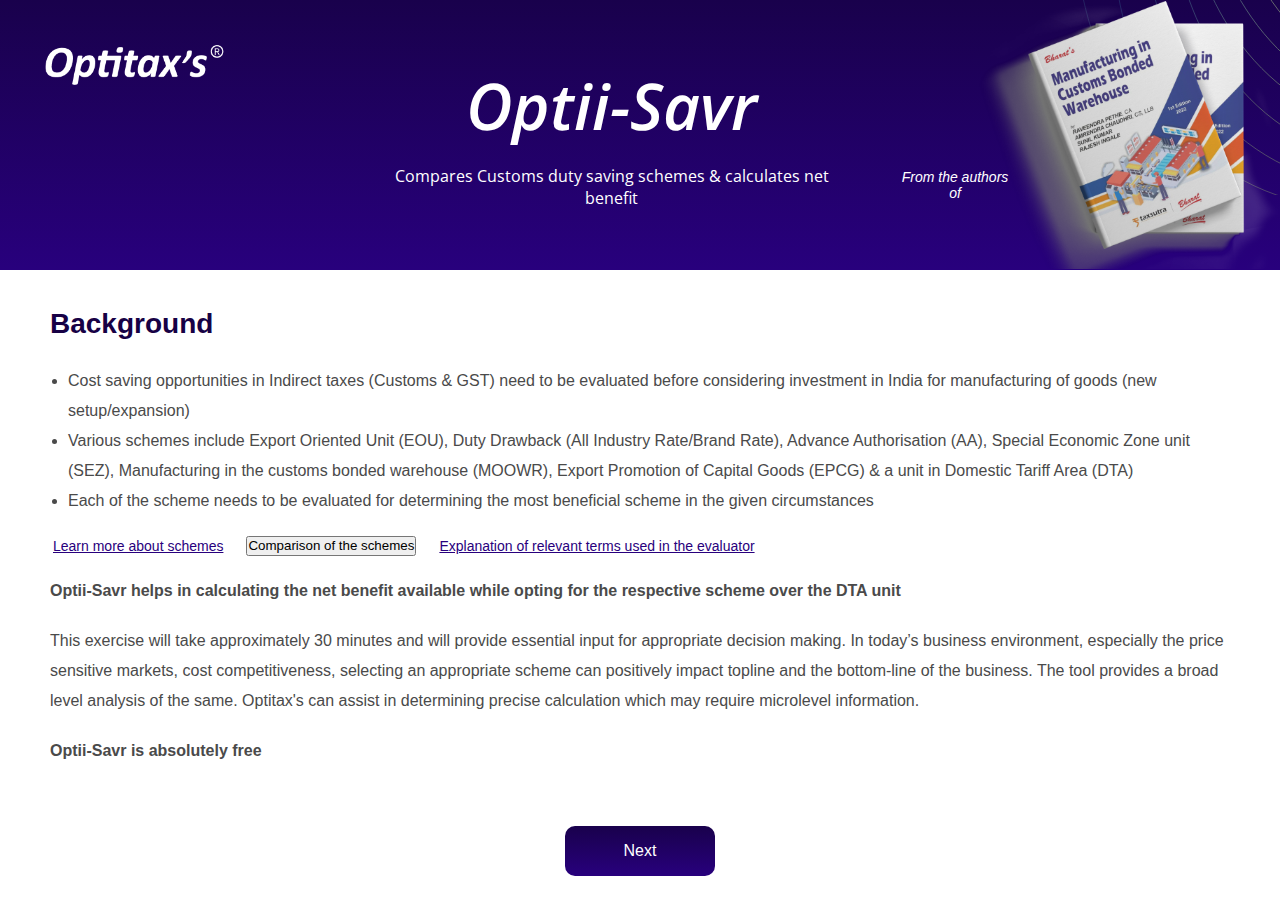
<file: index.html>
<!DOCTYPE html>
<html lang="en">
  <head>
    <meta charset="UTF-8" />
    <meta name="viewport" content="width=device-width, initial-scale=1.0" />

    <title>Optii-Savr | Indirect Tax Saving Evaluator for Manufacturers</title>
    <meta
      name="description"
      content="Explore Optii-Savr — a free tool to evaluate indirect tax-saving schemes like SEZ, MOOWR, EOU, EPCG, and AA before investing in manufacturing in India."
    />
    <meta
      name="keywords"
      content="Indirect Tax, India Manufacturing, Tax Saving Schemes, SEZ, MOOWR, EPCG, AA, EOU, GST, Customs, Optii-Savr"
    />
    <meta name="author" content="Optitax" />
    <link
      rel="shortcut icon"
      href="https://optitaxs.com/wp-content/uploads/2022/06/cropped-favicon-192x192.png"
      type="image/x-icon"
    />
    <link rel="stylesheet" href="css/home.css" />

    <!-- Open Graph -->
    <meta
      property="og:title"
      content="Optii-Savr | Evaluate Tax Saving Schemes in India"
    />
    <meta
      property="og:description"
      content="Identify cost-saving opportunities using SEZ, MOOWR, EOU, EPCG, and other schemes. Make informed decisions before investing in manufacturing in India."
    />
    <meta
      property="og:image"
      content="https://optitaxs.com/img/optii-savr-preview.png"
    />
    <meta property="og:url" content="https://optitaxs.com/services/" />
    <meta property="og:type" content="website" />

    <!-- Twitter -->
    <meta name="twitter:card" content="summary_large_image" />
    <meta
      name="twitter:title"
      content="Optii-Savr | Indirect Tax Saving Tool"
    />
    <meta
      name="twitter:description"
      content="Compare schemes like SEZ, MOOWR, EOU, EPCG, AA to determine optimal savings."
    />
    <meta
      name="twitter:image"
      content="https://optitaxs.com/services/img/optii-savr-preview.png"
    />
  </head>
  <body>
    <div id="termsModal" class="modal">
      <div class="modal-content">
        <span id="close" class="close">&times;</span>
        <div class="modal-header">Terms of use & disclaimers</div>
        <div class="modal-body">
          <p>
            By visiting this website & this application, you agree to abide by
            the terms of use and disclaimers outlined herein. If you do not
            agree, you must immediately cease using this website. Optii-Savr
            does not collect or save any data uploaded & shared back.
          </p>

          <h3>1. Proprietary Rights</h3>
          <p>
            This website & application and the services available on the website
            are the proprietary property of Optitax's Consulting LLP, a Limited
            Liability Partnership registered in India.
          </p>

          <h3>2. General Terms</h3>
          <p>
            2.1. All materials contained on this website & application are
            protected by applicable copyright and trademark laws. Unauthorized
            use of these materials is strictly prohibited and will be prosecuted
            to the fullest extent of the law.
          </p>
          <p>
            2.2. Optitax's allows the use of this website and its materials on a
            free-of-cost basis to the users
          </p>

          <h3>3. User License</h3>
          <p>
            3.1. This website provides a facility to use the product Optii-Savr
            and other products fully developed by Optitax's.
          </p>
          <p>
            3.2. Permission is granted to print the report generated by this
            evaluator is solely for the purpose of evaluating a business
            proposal. This license is granted free of charge and does not
            constitute a transfer of title. Under this license, you are
            expressly prohibited from:
          </p>
          <ul>
            <li>
              Attempting to copy, decompile, or reverse engineer any software
              contained on Optitax's website & this application;
            </li>
            <li>
              Removing any copyright or other proprietary notations from the
              Optii-Savr;
            </li>
            <li>
              Attempting to access https://optitaxs.com or the Optii-Savr by any
              means other than standard browser applications;
            </li>
            <li>
              Transferring or mirroring https://optitaxs.com or the Optii-Savr
              to another server or website.
            </li>
          </ul>

          <h3>4. Disclaimer</h3>
          <p>
            4.1. The materials, including the Optii-Savr Report on Optitax's
            website, are provided on an 'as is' basis, without any guarantees or
            warranties of any kind.
          </p>
          <p>
            4.2. Optitax's expressly disclaims all warranties, whether express
            or implied, including but not limited to implied warranties of
            merchantability, fitness for a particular purpose, and
            non-infringement of intellectual property rights or other violations
            of rights.
          </p>
          <p>
            4.3. Optitax's makes no representations or warranties regarding the
            accuracy, likely results, or reliability of the use of the materials
            on its website or on any websites linked to this site & this
            application.
          </p>
          <p>
            4.4. Optitax's does not guarantee the correctness, accuracy, or
            reliability of any data uploaded by users on its website & this
            application. Users are solely responsible for the content they
            upload.
          </p>

          <h3>5. Accuracy of materials</h3>
          <p>
            5.1. The materials appearing on https://optitaxs.com or any linked
            sites may include technical, typographical, or photographic errors.
            Optitax's does not warrant that any of the materials are accurate,
            complete, or current.
          </p>
          <p>
            5.2. Optitax's reserves the right to make changes to the materials
            contained on https://optitaxs.com at any time without notice.
            Optitax's does not commit to updating the materials.
          </p>

          <h3>6. Liability</h3>
          <p>
            6.1. Under no circumstances shall Optitax's or its suppliers be
            liable for any damages (including, but not limited to, damages for
            loss of data or profit, or due to business interruption) arising
            from the use or inability to use the materials on Optitax's website
            & this application, even if Optitax's or an authorized
            representative has been notified orally or in writing of the
            possibility of such damages.
          </p>
          <p>
            6.2. Some jurisdictions do not allow limitations on implied
            warranties or the exclusion or limitation of liability for
            consequential or incidental damages; these limitations may not apply
            to you. In such jurisdictions, Optitax's liability is limited to the
            greatest extent permitted by law.
          </p>

          <h3>7. Privacy</h3>
          <p>
            7.1. Optitax's is committed to protecting your privacy. All personal
            information collected through this website & this application will
            be handled in accordance with our Privacy Policy, which complies
            with relevant data protection and privacy laws.
          </p>
          <p>
            7.2. By using this website & this application, you consent to the
            collection, use, and storage of your personal information as
            described in our Privacy Policy.
          </p>

          <h3>8. Governing Law</h3>
          <p>
            8.1. These terms and conditions are governed by and construed in
            accordance with the laws of the State of Maharashtra, India.
          </p>
          <p>
            8.2. Any disputes arising out of or relating to these terms and
            conditions, the use of Optitax's website & this application, or the
            products or services provided shall be resolved exclusively in the
            courts located in Pune, Maharashtra, India. By using this website &
            this application, you agree to submit to the jurisdiction of these
            courts for such purposes.
          </p>

          <h3>9. Severability</h3>
          <p>
            If any provision of these terms is found to be unenforceable or
            invalid, the remaining provisions will continue to be in full force
            and effect.
          </p>

          <h3>10. Entire Agreement</h3>
          <p>
            10.1. These terms constitute the entire agreement between you and
            Optitax's regarding the use of the website, this application and
            supersede all prior agreements and understandings, whether written
            or oral, regarding such use.
          </p>

          <h3>11. Changes to Terms of Use</h3>
          <p>
            Optitax's reserves the right to revise these terms of use at any
            time without notice. By using this website & this application, you
            agree to be bound by the current version of these terms of use.
          </p>

          <p>
            By accessing or using Optitax's website & this application, you
            acknowledge that you have read, understood, and agree to be bound by
            these terms and conditions.
          </p>
          <p class="accept-checkbox">
            <input type="checkbox" id="checkbox" autocomplete="off" />
            <strong style="font-size: 16px">I agree to these terms</strong>
          </p>
        </div>
        <div class="modal-footer">
          <button id="acceptBtn">OK</button>
        </div>
      </div>
    </div>
    <!-- header  -->
    <header>
      <div class="logo-div">
        <img id="logo" src="img/logo.png" alt="logo" />
      </div>
      <div class="title-box">
        <h1 id="title"><em>Optii-Savr</em></h1>
        <p>Compares Customs duty saving schemes & calculates net benefit</p>
      </div>
      <div class="book-div">
        <p id="book-title"><em>From the authors of</em></p>
        <img id="book" src="img/books.png" alt="books" />
      </div>
      <svg
        id="round-svg"
        width="242"
        height="195"
        viewBox="0 0 242 195"
        fill="none"
        xmlns="http://www.w3.org/2000/svg"
      >
        <g clip-path="url(#clip0_2308_1199)">
          <path
            d="M164.13 -113.613C169.519 -52.4275 213.903 77.7743 348.322 109.098"
            stroke="url(#paint0_linear_2308_1199)"
          />
          <path
            d="M184.983 -129C190.373 -67.8145 234.757 62.3873 369.175 93.7107"
            stroke="url(#paint1_linear_2308_1199)"
          />
          <path
            d="M148.176 -93.9114C153.565 -32.7259 197.949 97.4759 332.368 128.799"
            stroke="url(#paint2_linear_2308_1199)"
            stroke-opacity="0.9"
          />
          <path
            d="M136.609 -63.3884C141.999 -2.20293 186.383 127.999 320.801 159.322"
            stroke="url(#paint3_linear_2308_1199)"
            stroke-opacity="0.8"
          />
          <path
            d="M109.936 -40.5999C115.326 20.5856 159.709 150.787 294.128 182.111"
            stroke="url(#paint4_linear_2308_1199)"
            stroke-opacity="0.7"
          />
          <path
            d="M78.2593 -20.8242C83.6488 40.3613 128.033 170.563 262.451 201.886"
            stroke="url(#paint5_linear_2308_1199)"
            stroke-opacity="0.6"
          />
          <path
            d="M36.7837 -57C42.1412 24.8191 91.6234 198.457 246.693 238.454"
            stroke="url(#paint6_linear_2308_1199)"
            stroke-opacity="0.5"
          />
        </g>
        <defs>
          <linearGradient
            id="paint0_linear_2308_1199"
            x1="264.356"
            y1="-105.738"
            x2="248.095"
            y2="101.223"
            gradientUnits="userSpaceOnUse"
          >
            <stop stop-color="#1F3576" />
            <stop offset="1" stop-color="#6B6B6B" />
          </linearGradient>
          <linearGradient
            id="paint1_linear_2308_1199"
            x1="285.21"
            y1="-121.125"
            x2="268.949"
            y2="85.8359"
            gradientUnits="userSpaceOnUse"
          >
            <stop stop-color="#51586F" />
            <stop offset="1" stop-color="#6B6B6B" />
          </linearGradient>
          <linearGradient
            id="paint2_linear_2308_1199"
            x1="248.402"
            y1="-86.0366"
            x2="232.141"
            y2="120.925"
            gradientUnits="userSpaceOnUse"
          >
            <stop stop-color="#1F3576" />
            <stop offset="1" stop-color="#6B6B6B" />
          </linearGradient>
          <linearGradient
            id="paint3_linear_2308_1199"
            x1="236.836"
            y1="-55.5137"
            x2="220.575"
            y2="151.447"
            gradientUnits="userSpaceOnUse"
          >
            <stop stop-color="#1F3576" />
            <stop offset="1" stop-color="#6B6B6B" />
          </linearGradient>
          <linearGradient
            id="paint4_linear_2308_1199"
            x1="210.162"
            y1="-32.7251"
            x2="193.902"
            y2="174.236"
            gradientUnits="userSpaceOnUse"
          >
            <stop stop-color="#1F3576" />
            <stop offset="1" stop-color="#6B6B6B" />
          </linearGradient>
          <linearGradient
            id="paint5_linear_2308_1199"
            x1="178.486"
            y1="-12.9494"
            x2="162.225"
            y2="194.012"
            gradientUnits="userSpaceOnUse"
          >
            <stop stop-color="#1F3576" />
            <stop offset="1" stop-color="#6B6B6B" />
          </linearGradient>
          <linearGradient
            id="paint6_linear_2308_1199"
            x1="152.63"
            y1="-47.898"
            x2="130.846"
            y2="229.352"
            gradientUnits="userSpaceOnUse"
          >
            <stop stop-color="#1F3576" />
            <stop offset="1" stop-color="#6B6B6B" />
          </linearGradient>
          <clipPath id="clip0_2308_1199">
            <rect width="242" height="195" fill="white" />
          </clipPath>
        </defs>
      </svg>
    </header>
    <!-- Main Section  -->
    <main>
      <h2 id="bg">Background</h2>
      <section>
        <ul>
          <li>
            Cost saving opportunities in Indirect taxes (Customs & GST) need to
            be evaluated before considering investment in India for
            manufacturing of goods (new setup/expansion)
          </li>
          <li>
            Various schemes include Export Oriented Unit (EOU), Duty Drawback
            (All Industry Rate/Brand Rate), Advance Authorisation (AA), Special
            Economic Zone unit (SEZ), Manufacturing in the customs bonded
            warehouse (MOOWR), Export Promotion of Capital Goods (EPCG) & a unit
            in Domestic Tariff Area (DTA)
          </li>
          <li>
            Each of the scheme needs to be evaluated for determining the most
            beneficial scheme in the given circumstances
          </li>
        </ul>
        <div id="learn-more-container">
          <button id="learn-more-btn">Learn more about schemes</button>
          <button id="comparison-of-scheme">Comparison of the schemes</button>
          <button id="learn-more-relevant">
            Explanation of relevant terms used in the evaluator
          </button>
        </div>
        <p id="strong-info">
          <strong
            >Optii-Savr helps in calculating the net benefit available while
            opting for the respective scheme over the DTA unit
          </strong>
        </p>
        <p>
          This exercise will take approximately 30 minutes and will provide
          essential input for appropriate decision making. In today’s business
          environment, especially the price sensitive markets, cost
          competitiveness, selecting an appropriate scheme can positively impact
          topline and the bottom-line of the business. The tool provides a broad
          level analysis of the same. Optitax's can assist in determining
          precise calculation which may require microlevel information.
        </p>
        <p id="free-msg">
          <strong>Optii-Savr is absolutely free</strong>
        </p>

        <!-- Pop-up Box -->
        <div id="popup-box" class="popup-box">
          <div class="popup-content">
            <span class="close-btn3">&times;</span>
            <iframe
              src="Reports/Learn more about the Export Promotion Schemes.pdf"
              width="100%"
              height="90%"
            ></iframe>
          </div>
        </div>
        <div id="popup-box2" class="popup-box">
          <div class="popup-content">
            <span class="close-btn32">&times;</span>
            <iframe
              src="Reports/Explanation of relevant terms.pdf"
              width="100%"
              height="90%"
            ></iframe>
          </div>
        </div>
        <div id="popup-box3" class="popup-box">
          <div class="popup-content">
            <span class="close-btn33">&times;</span>
            <iframe
              src="Reports/Scheme comparison.pdf"
              width="100%"
              height="90%"
            ></iframe>
          </div>
        </div>

        <button id="calculate-btn" class="calculate">Next</button>
      </section>
    </main>
    <script
      src="https://code.jquery.com/jquery-3.6.4.min.js"
      integrity="sha384-UG8ao2jwOWB7/oDdObZc6ItJmwUkR/PfMyt9Qs5AwX7PsnYn1CRKCTWyncPTWvaS"
      crossorigin="anonymous"
    ></script>
    <script>
      $("#calculate-btn").on("click", function () {
        $("#termsModal").css("display", "block");
        $(".modal-content").css("display", "block");
      });

      $("#acceptBtn").on("click", function () {
        if ($("#checkbox").is(":checked")) {
          window.location.href = "/calculator.html";
        } else {
          alert("Please accept the terms and conditions");
        }
      });

      $("#close").on("click", function () {
        $("#termsModal").css("display", "none");
        $(".modal-content").css("display", "none");
      });

      const learnMoreBtn = document.getElementById("learn-more-btn");
      const comparisonOfSchemeBtn = document.getElementById(
        "comparison-of-scheme"
      );
      const learnMoreRelevantBtn = document.getElementById(
        "learn-more-relevant"
      );
      const popupBox = document.getElementById("popup-box");
      const popupBox2 = document.getElementById("popup-box2");
      const popupBox3 = document.getElementById("popup-box3");
      const closeBtn = document.querySelector(".close-btn3");
      const closeBtn2 = document.querySelector(".close-btn32");
      const closeBtn3 = document.querySelector(".close-btn33");

      learnMoreBtn.addEventListener("click", () => {
        popupBox.style.display = "flex";
      });
      learnMoreRelevantBtn.addEventListener("click", () => {
        popupBox2.style.display = "flex";
      });
      comparisonOfSchemeBtn.addEventListener("click", () => {
        popupBox3.style.display = "flex";
      });

      closeBtn.addEventListener("click", () => {
        popupBox.style.display = "none";
      });
      closeBtn2.addEventListener("click", () => {
        popupBox2.style.display = "none";
      });
      closeBtn3.addEventListener("click", () => {
        popupBox3.style.display = "none";
      });

      window.addEventListener("click", (event) => {
        if (event.target === popupBox) {
          popupBox.style.display = "none";
        }
        if (event.target === popupBox2) {
          popupBox2.style.display = "none";
        }
      });
    </script>
  </body>
</html>
</file>
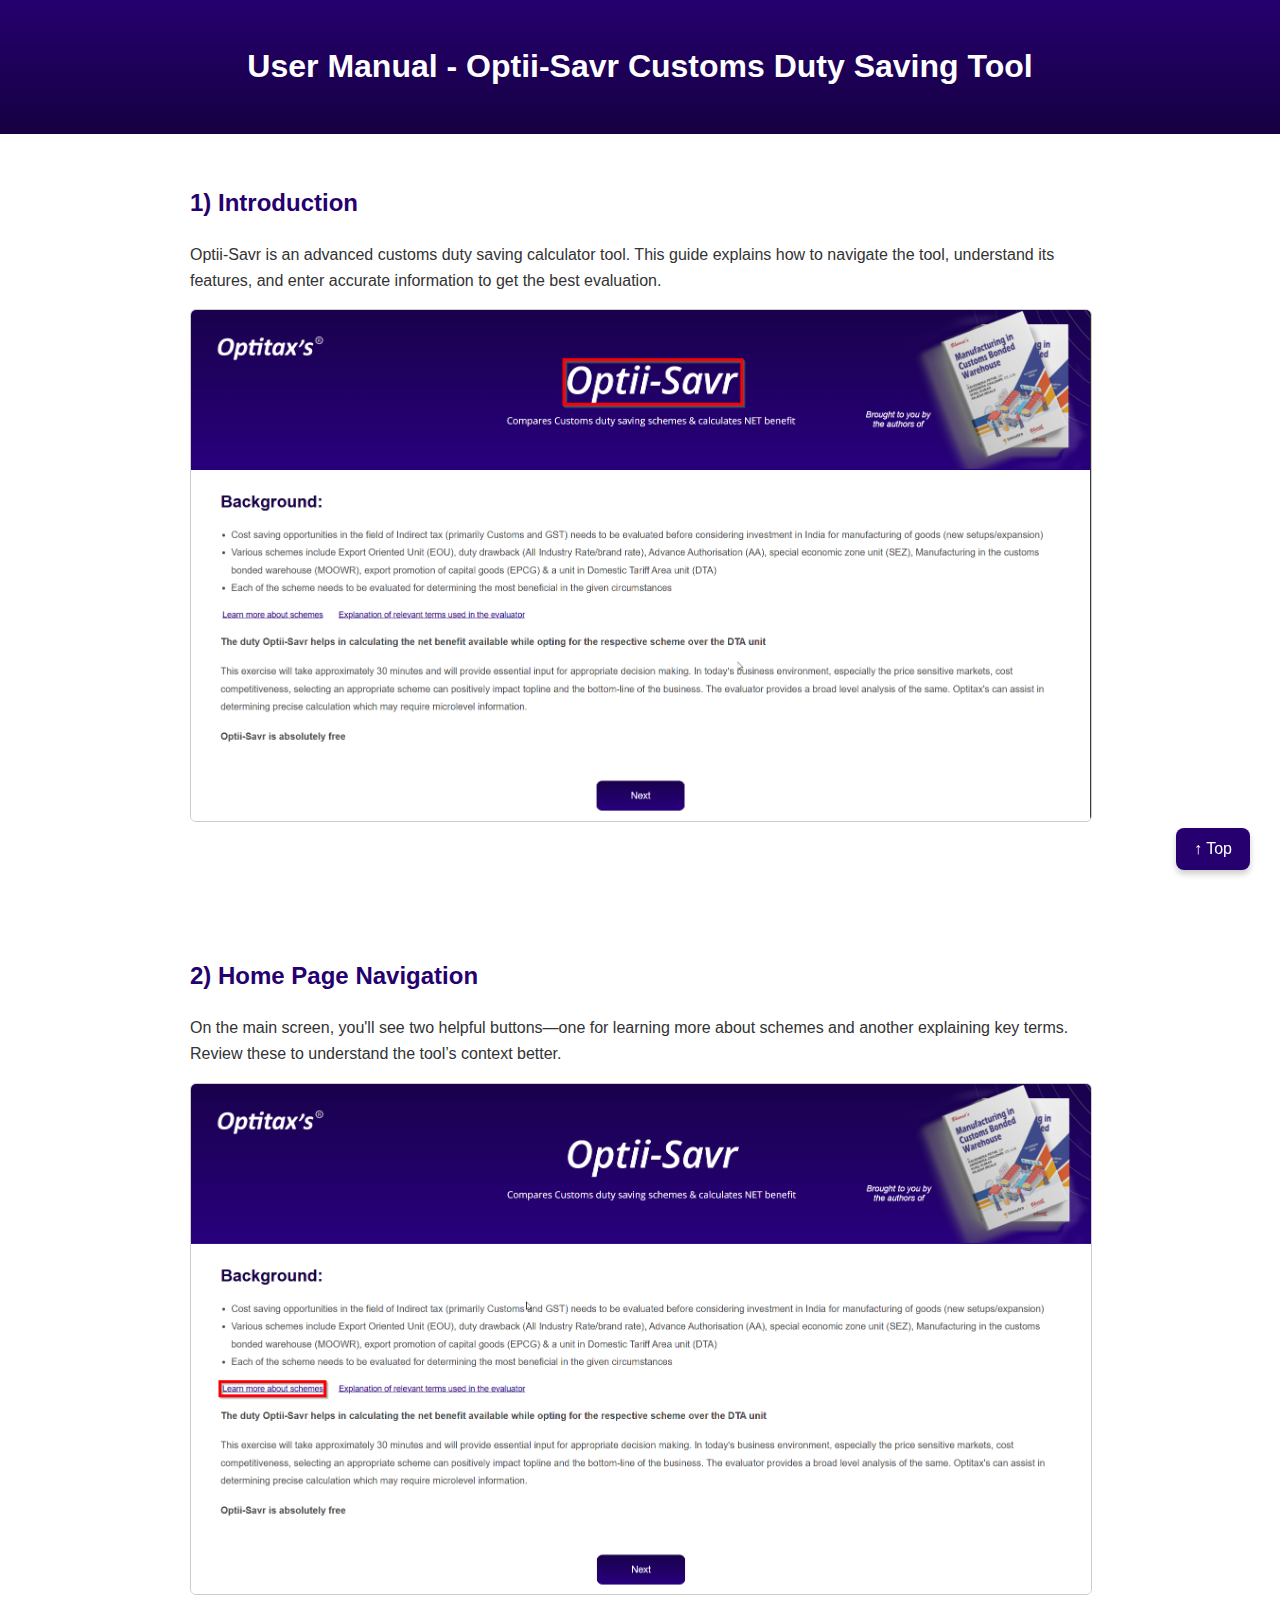
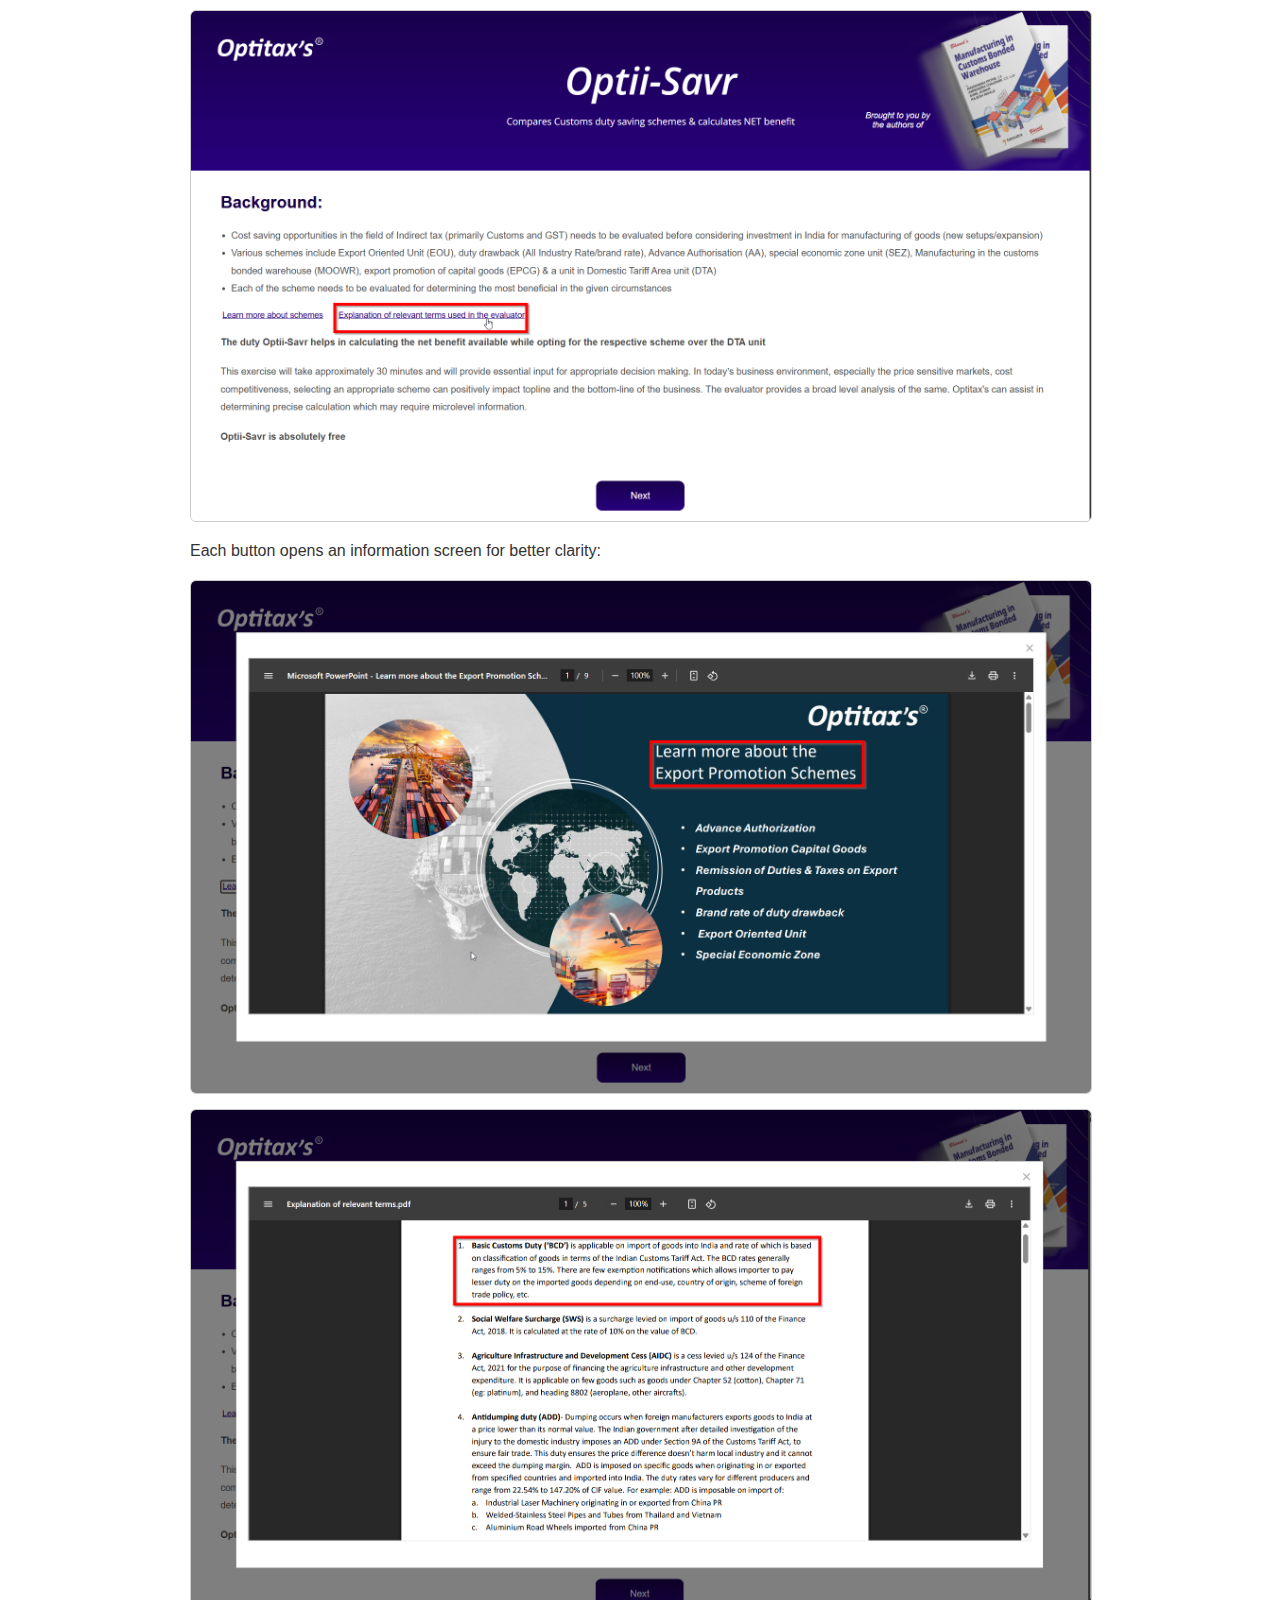
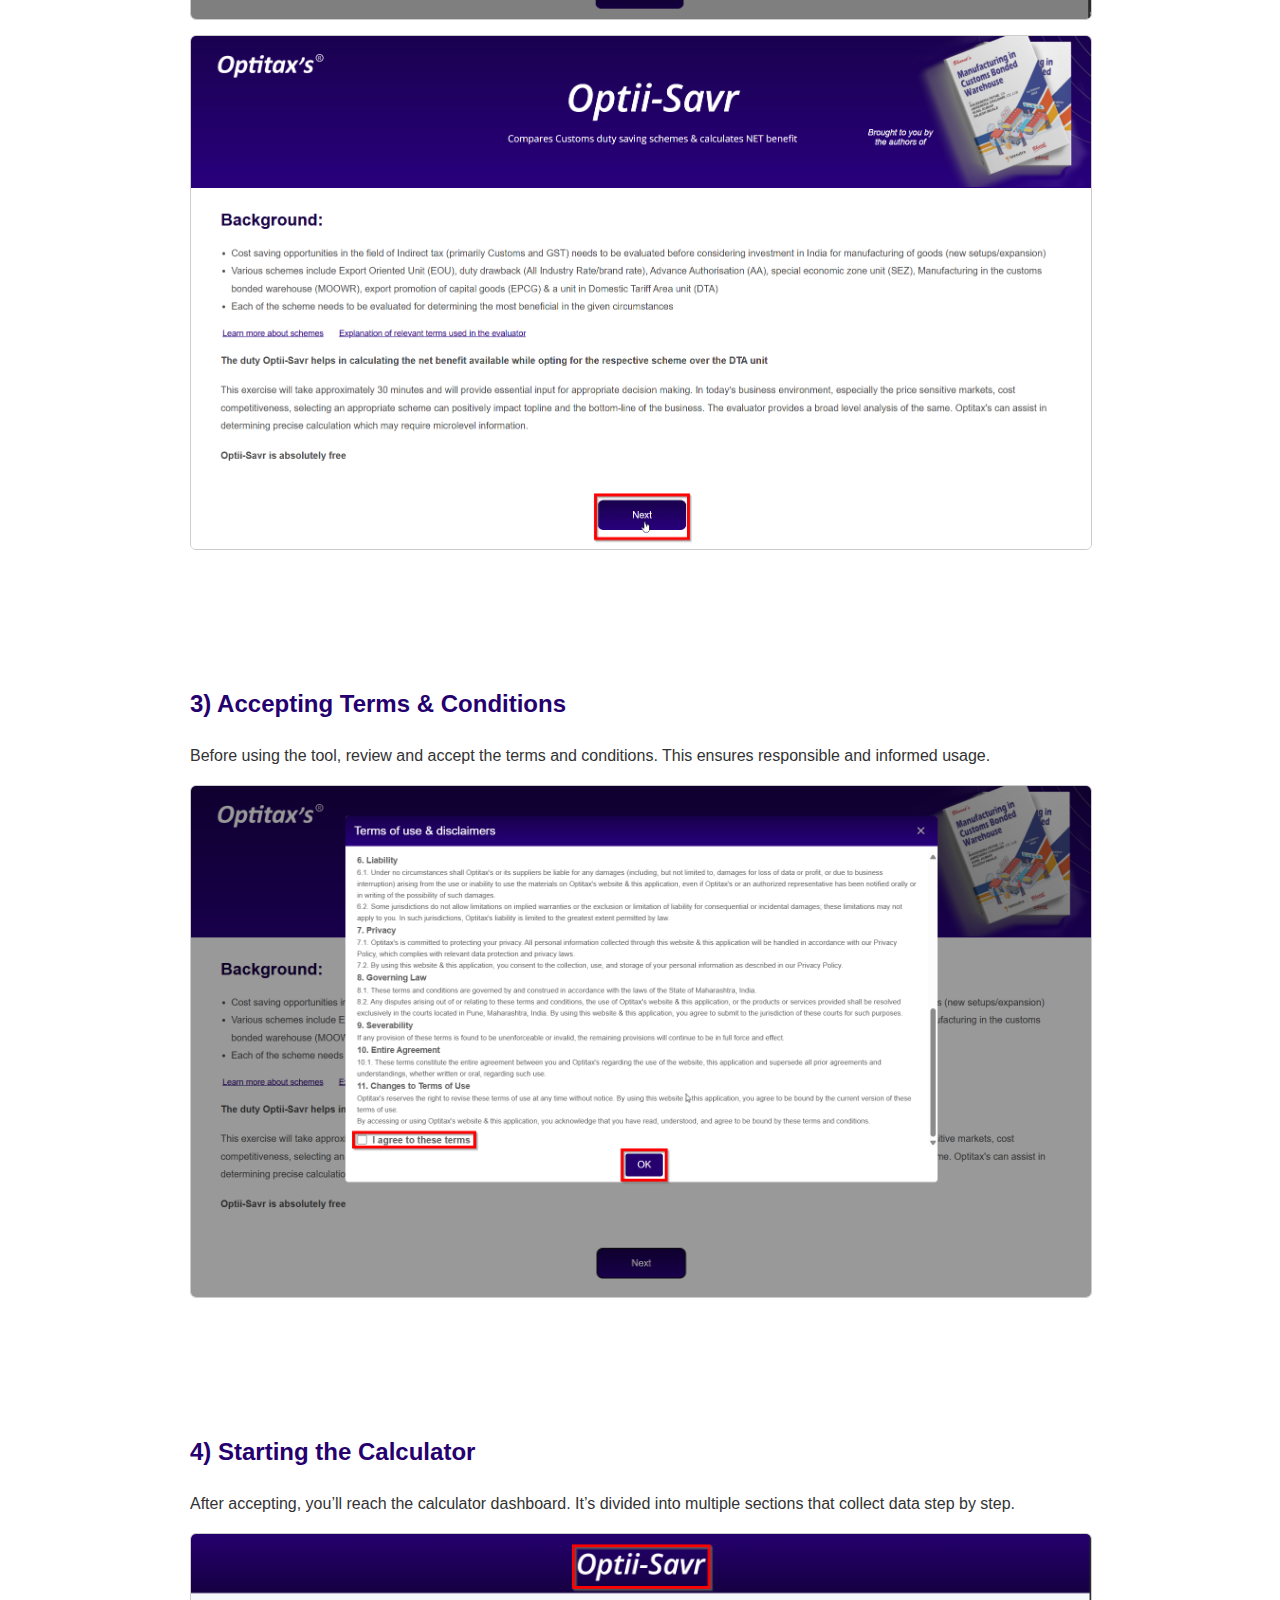
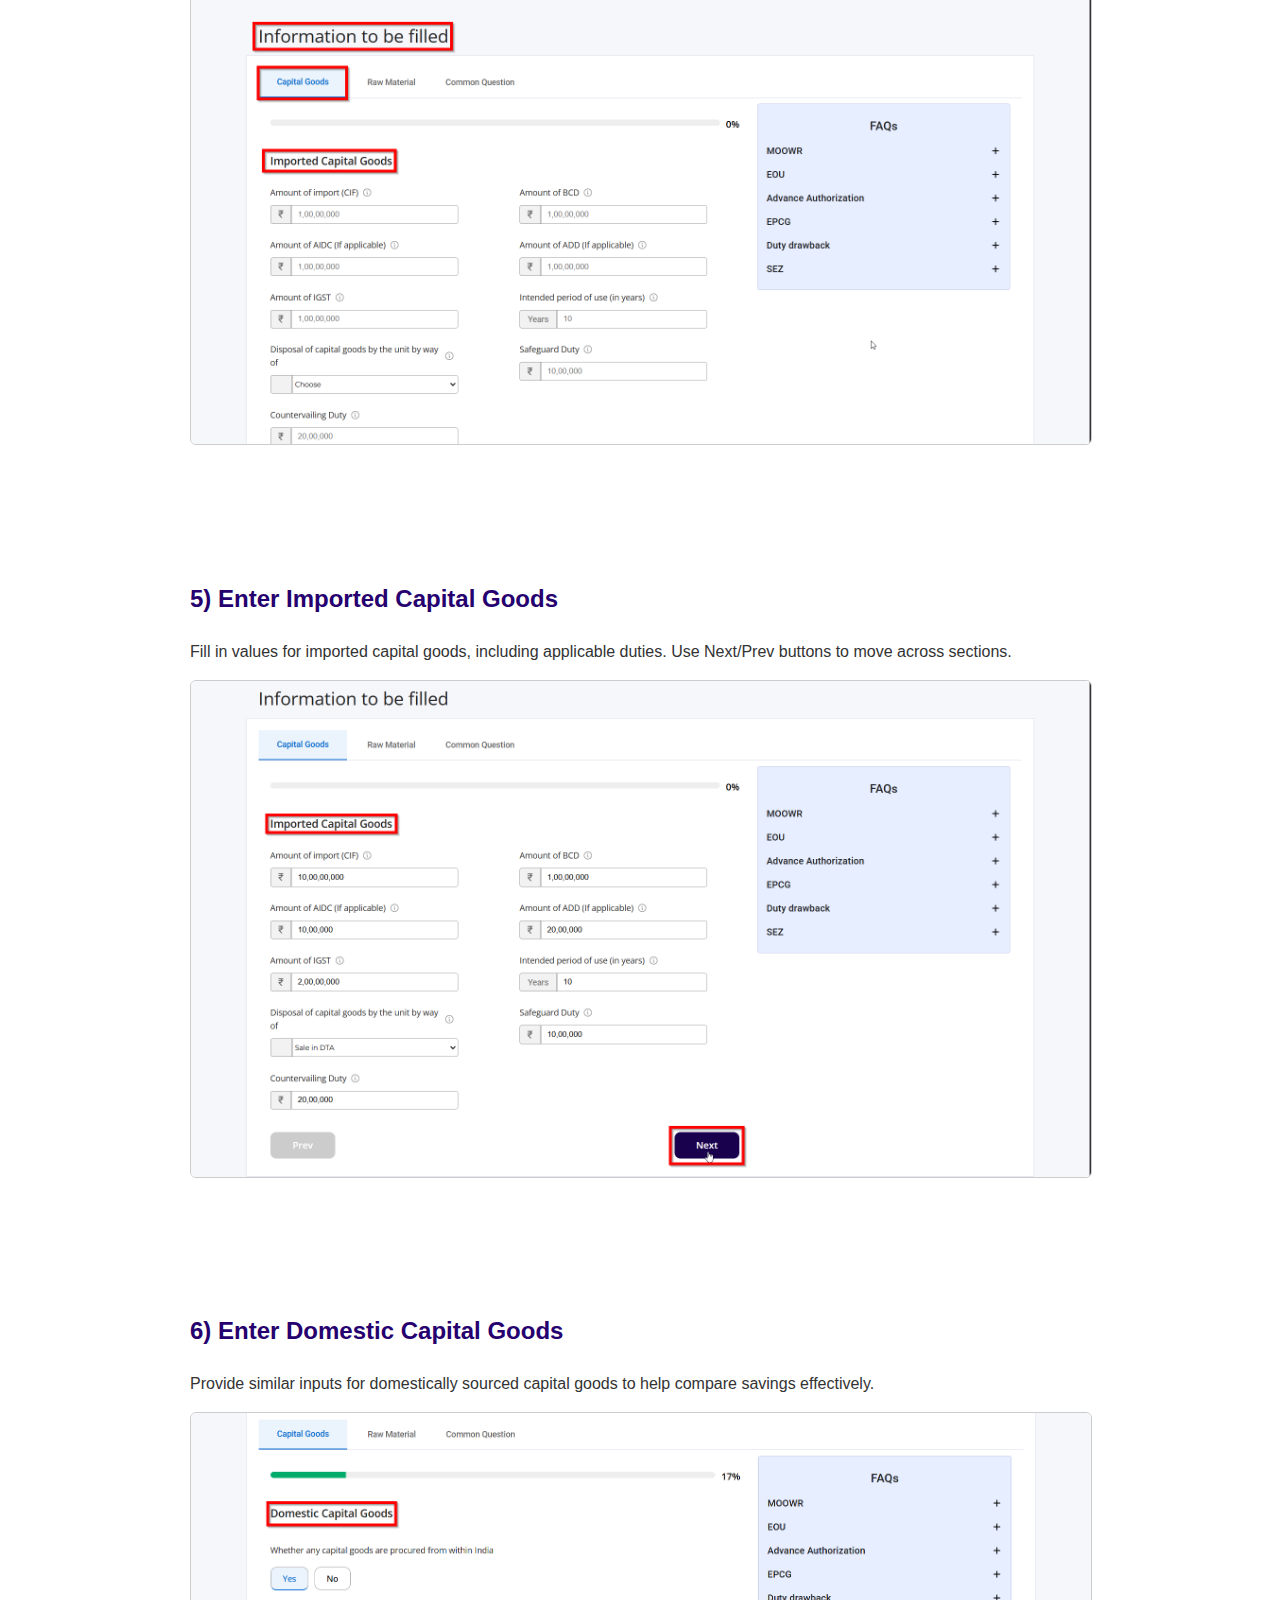
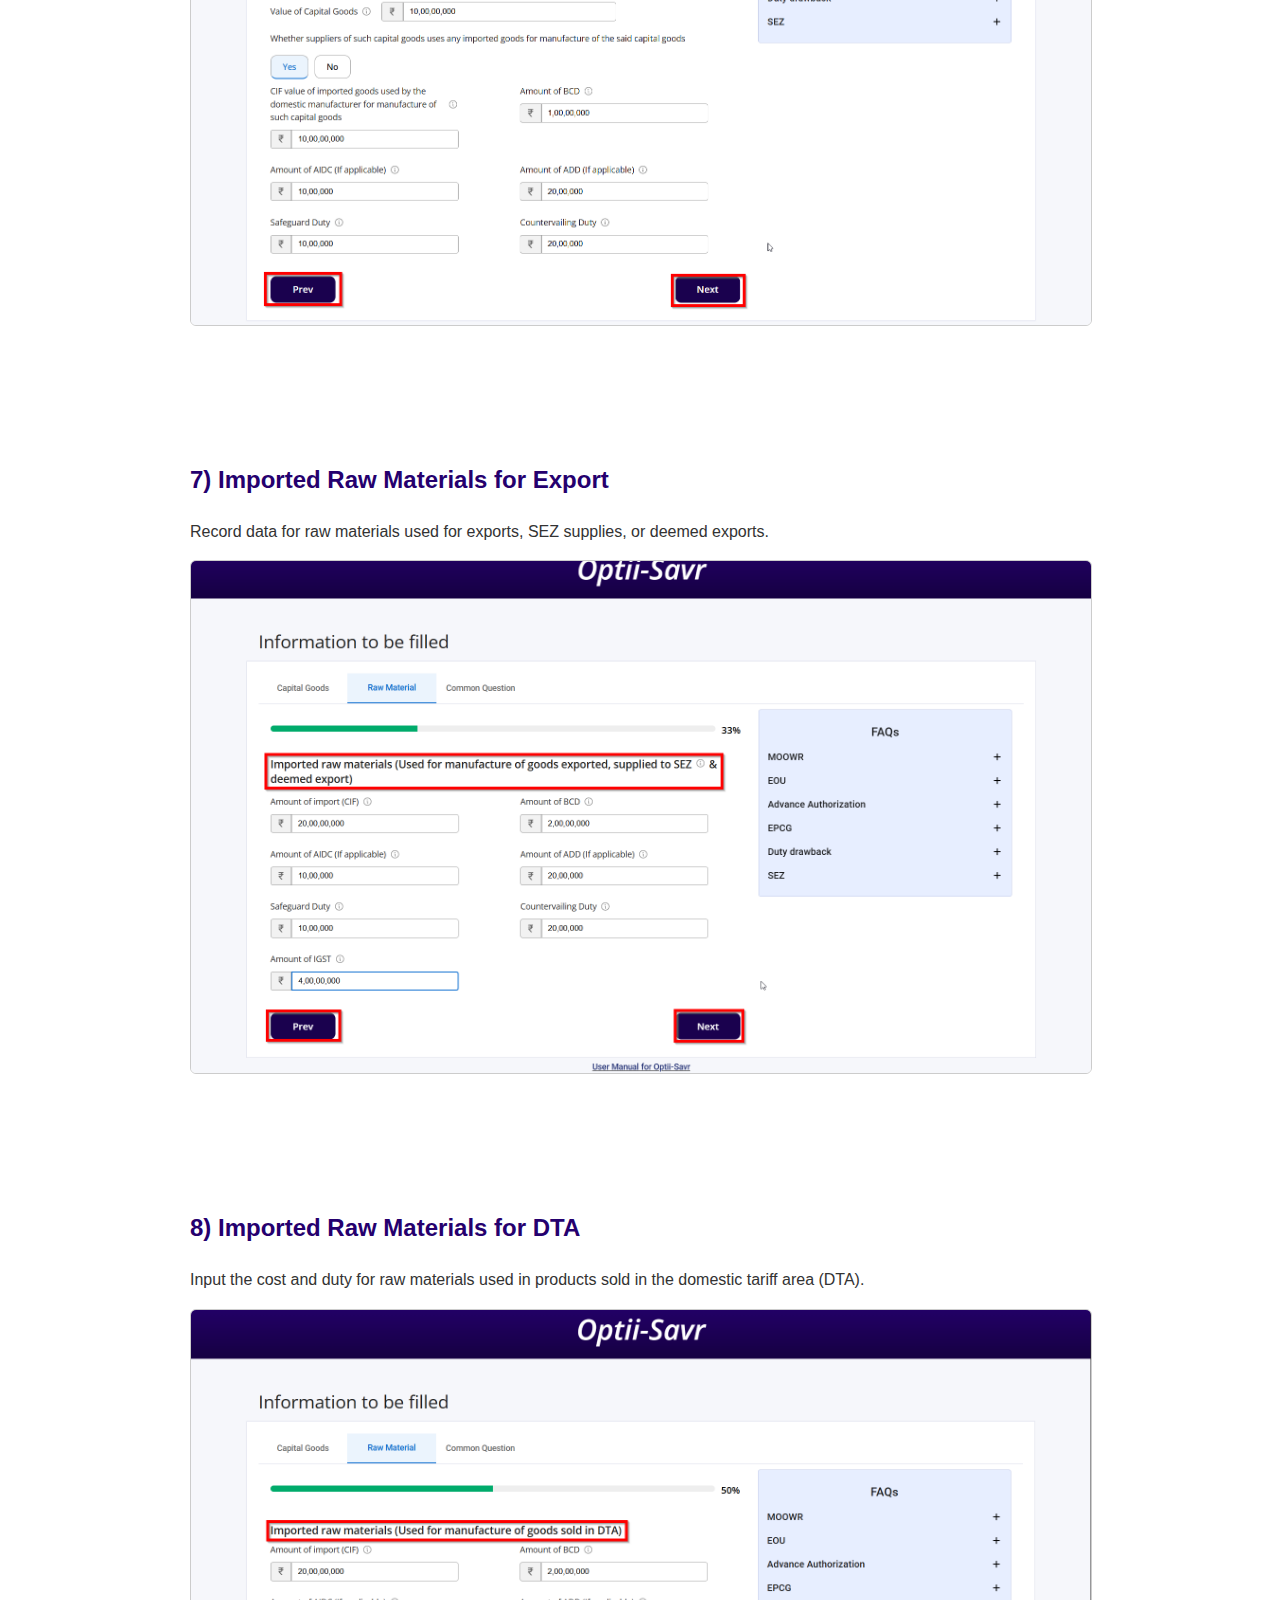
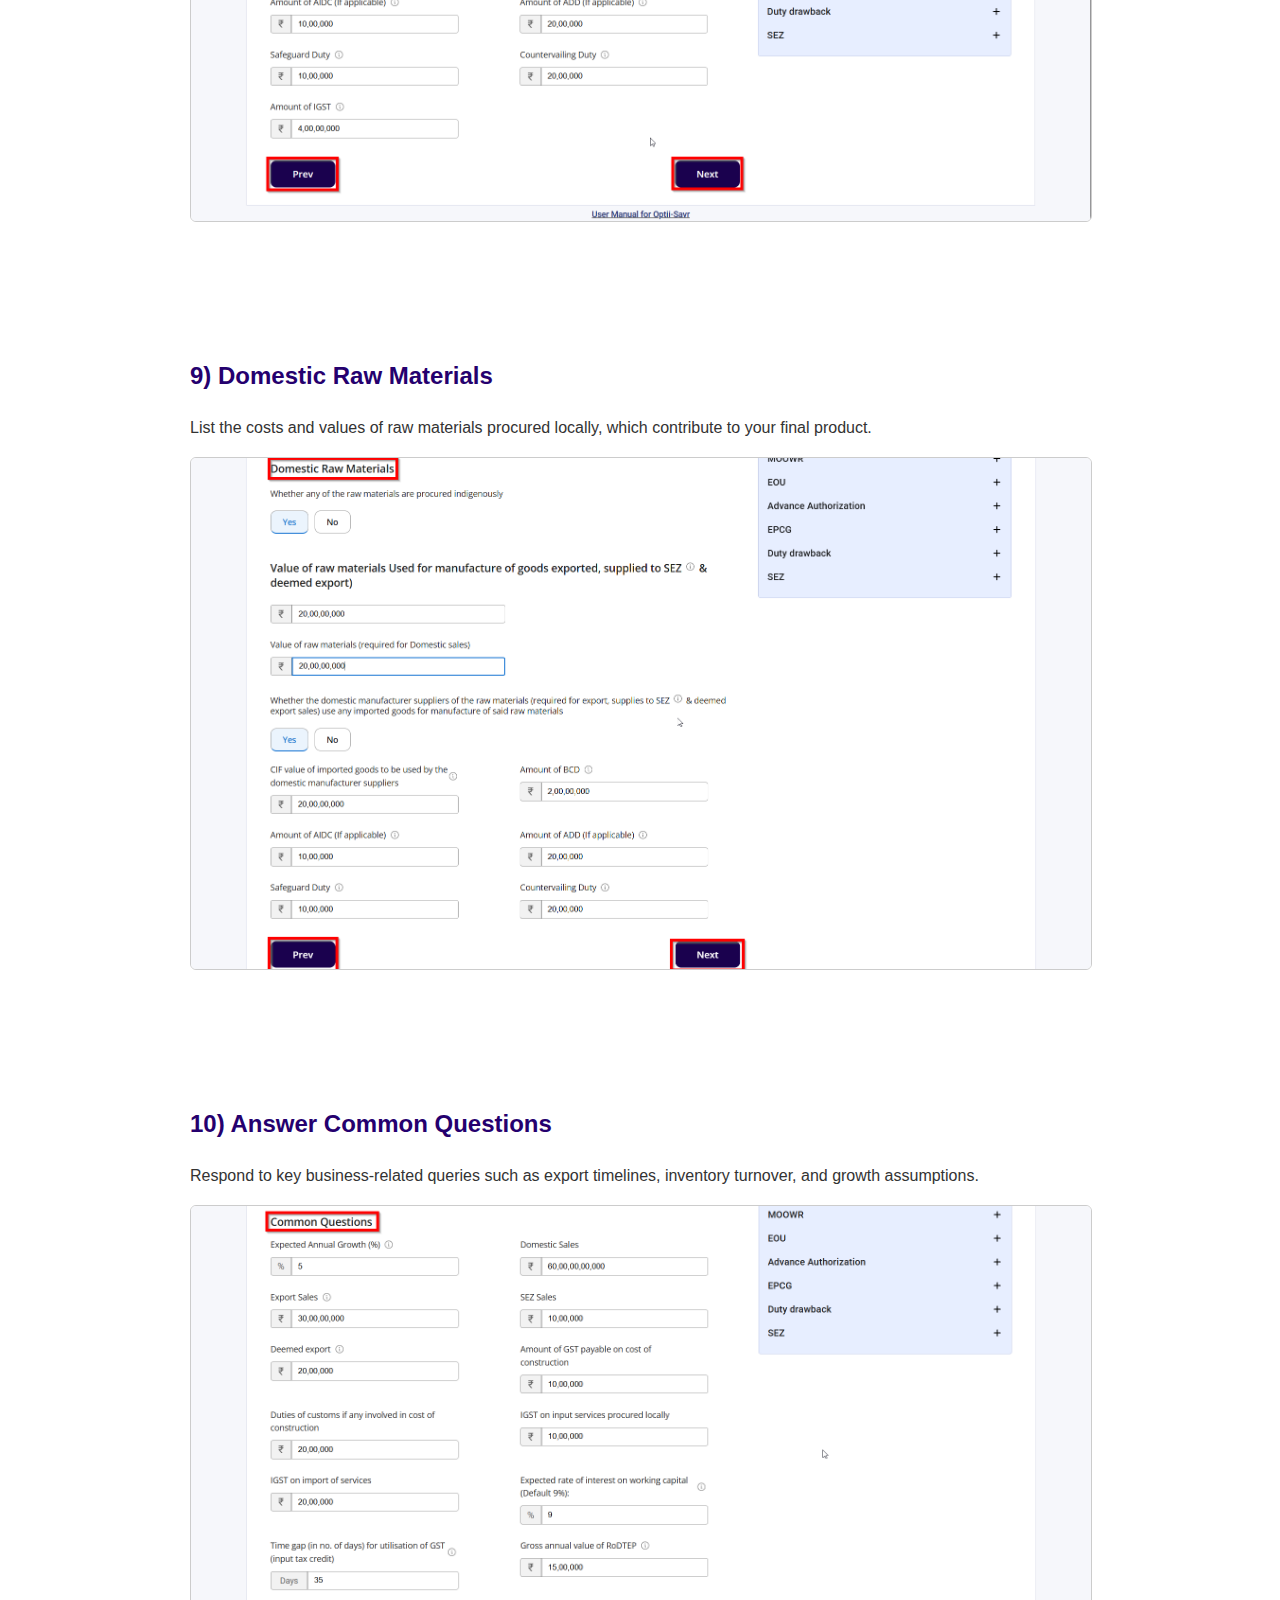
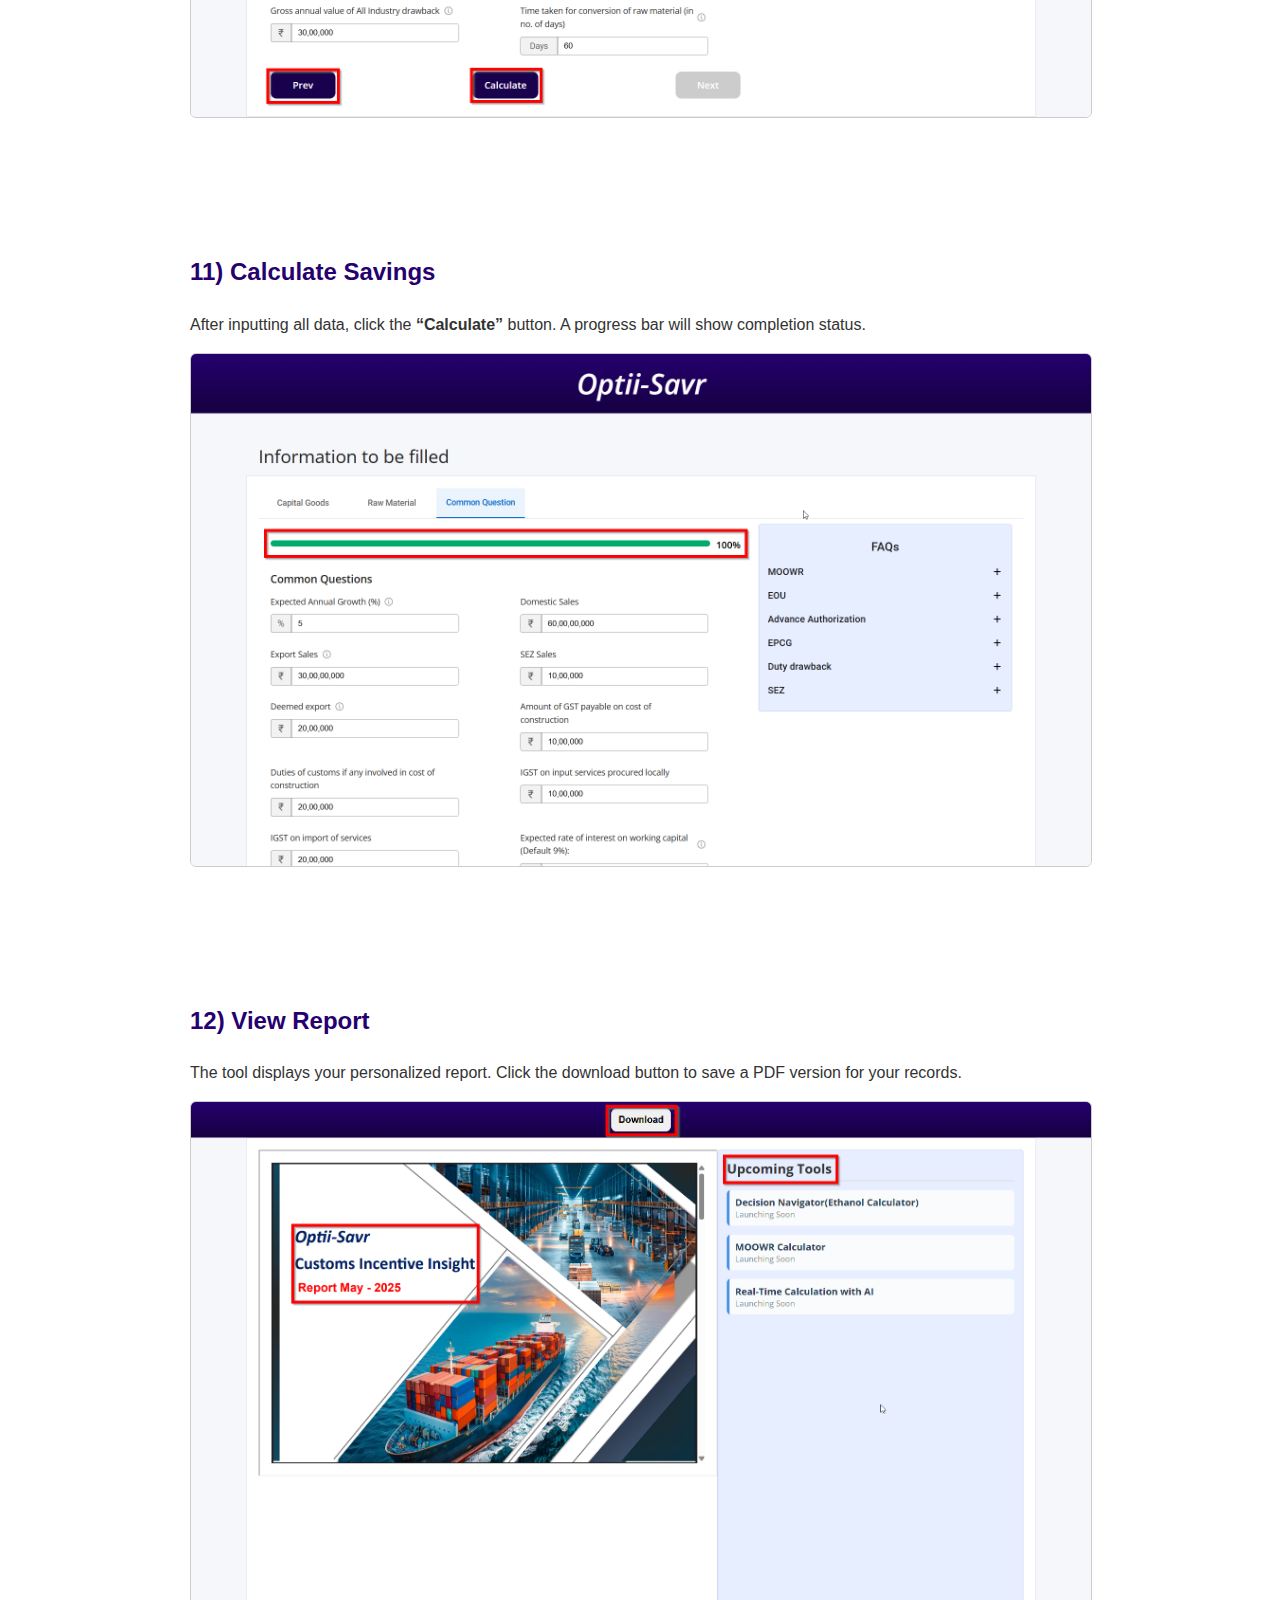
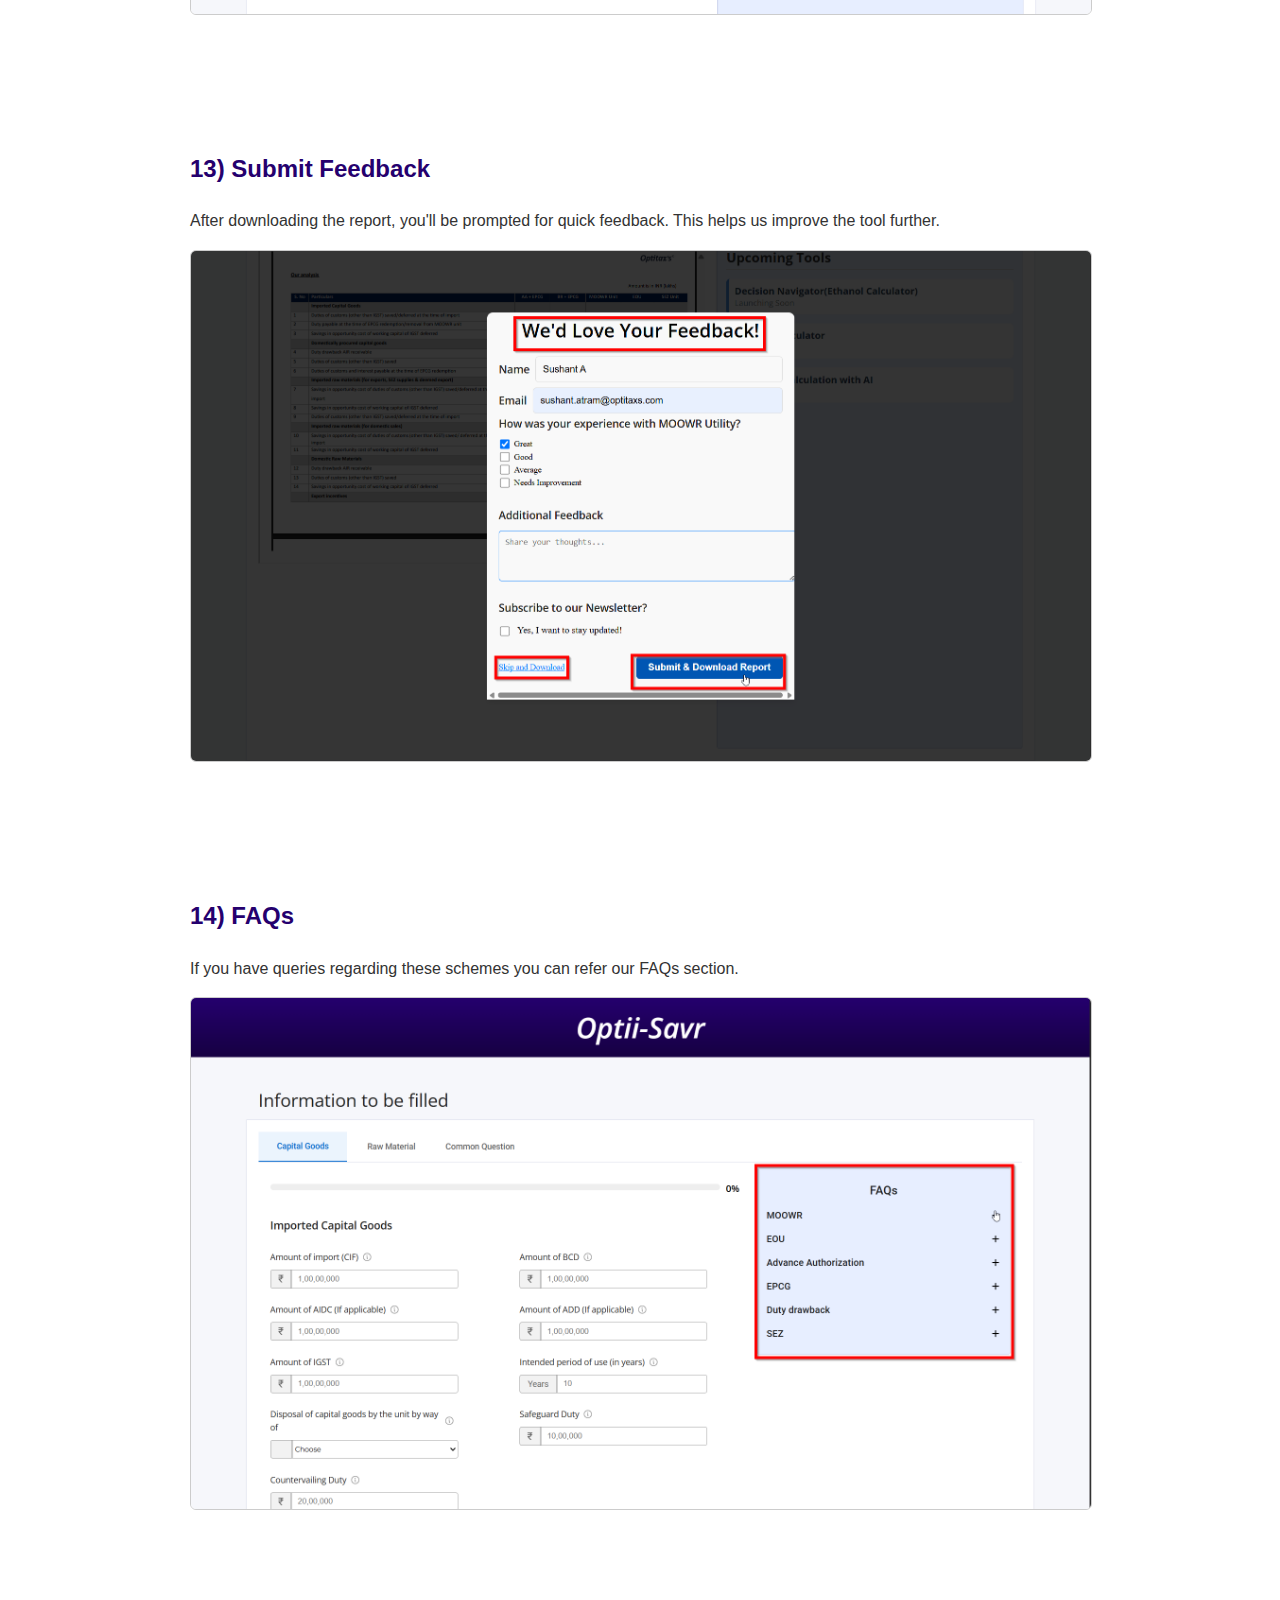
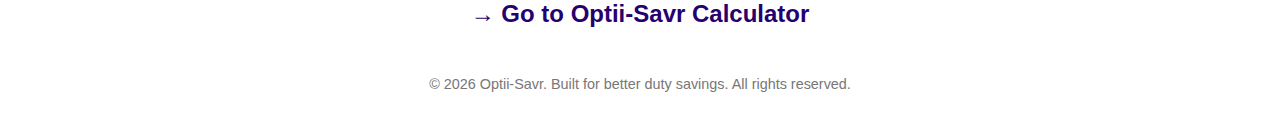
<file: usermanual.html>
<!DOCTYPE html>
<html lang="en">
  <head>
    <meta charset="UTF-8" />
    <meta name="viewport" content="width=device-width, initial-scale=1.0" />

    <title>Optii-Savr Tool - Step-by-Step User Manual & Guide</title>
    <meta
      name="description"
      content="Learn how to use the Optii-Savr Tool with our detailed user manual. Step-by-step instructions with images to help you calculate customs duty savings."
    />
    <meta
      name="keywords"
      content="Optii-Savr, customs duty calculator, user manual, guide, import-export schemes, calculate duty savings, Optii tool"
    />
    <meta name="author" content="Optii Team" />
    <meta name="robots" content="index, follow" />
    <link rel="canonical" href="https://www.optitaxs.com/user-manual" />

    <!-- Open Graph Meta Tags for Social Sharing -->
    <meta
      property="og:title"
      content="Optii-Savr Tool - Step-by-Step User Manual"
    />
    <meta
      property="og:description"
      content="Get a complete guide on how to use Optii-Savr to calculate your customs duty savings efficiently."
    />
    <meta
      property="og:image"
      content="https://www.optitaxs.com/images/optii-preview.png"
    />
    <meta property="og:url" content="https://www.optitaxs.com/user-manual" />
    <meta property="og:type" content="website" />

    <!-- Twitter Card -->
    <meta name="twitter:card" content="summary_large_image" />
    <meta
      name="twitter:title"
      content="Optii-Savr Tool - User Manual & Guide"
    />
    <meta
      name="twitter:description"
      content="A detailed step-by-step guide on how to use the Optii-Savr customs duty calculator."
    />
    <meta
      name="twitter:image"
      content="https://www.optitaxs.com/images/optii-preview.png"
    />

    <link rel="shortcut icon" href="img/icon.png" type="image/x-icon" />

    <style>
      body {
        background-color: #fff;
        font-family: Arial, sans-serif;
        color: #333;
        margin: 0;
        padding: 0;
        line-height: 1.6;
      }

      header {
        background: linear-gradient(rgba(37, 0, 110, 1), rgba(22, 0, 66, 1));
        color: white;
        padding: 20px;
        text-align: center;
      }

      h2 {
        color: #25006e;
      }
      h1 {
        color: #fff;
      }
      section {
        padding: 30px;
        max-width: 900px;
        margin: auto;
      }

      .step {
        margin-bottom: 40px;
      }

      .step img {
        display: block;
        max-width: 100%;
        border: 1px solid #ccc;
        border-radius: 6px;
        margin: 15px 0;
      }

      a {
        color: #25006e;
        text-decoration: none;
      }

      footer {
        text-align: center;
        font-size: 0.9em;
        color: #777;
        margin: 40px 0;
      }
      #backToTopBtn {
        position: fixed;
        bottom: 30px;
        right: 30px;
        z-index: 99;
        border: none;
        outline: none;
        background-color: #25006e;
        color: white;
        cursor: pointer;
        padding: 12px 18px;
        border-radius: 8px;
        font-size: 16px;
        box-shadow: 0 4px 6px rgba(0, 0, 0, 0.2);
        transition: opacity 0.3s ease;
      }

      #backToTopBtn:hover {
        background-color: #1a004d;
      }
    </style>
  </head>
  <body>
    <header>
      <h1>User Manual - Optii-Savr Customs Duty Saving Tool</h1>
    </header>

    <main>
      <section class="step">
        <h2>1) Introduction</h2>
        <p>
          Optii-Savr is an advanced customs duty saving calculator tool. This
          guide explains how to navigate the tool, understand its features, and
          enter accurate information to get the best evaluation.
        </p>
        <img
          src="img/User Manual/title.png"
          alt="Optii-Savr Tool Home Page Title Screenshot"
        />
      </section>

      <section class="step">
        <h2>2) Home Page Navigation</h2>
        <p>
          On the main screen, you'll see two helpful buttons—one for learning
          more about schemes and another explaining key terms. Review these to
          understand the tool’s context better.
        </p>
        <img
          src="img/User Manual/learn-more-about-btn.png"
          alt="Learn More About Schemes Button"
        />
        <img
          src="img/User Manual/explanation-of-relevent-terms-btn.png"
          alt="Explanation of Relevant Terms Button"
        />
        <p>Each button opens an information screen for better clarity:</p>
        <img
          src="img/User Manual/learn-more-about-screen.png"
          alt="Learn More About Schemes Info Screen"
        />
        <img
          src="img/User Manual/explanation-of-relevent-terms-screenpng.png"
          alt="Explanation of Relevant Terms Info Screen"
        />
        <img
          src="img/User Manual/home-next-btn.png"
          alt="Next Button to Proceed"
        />
      </section>

      <section class="step">
        <h2>3) Accepting Terms & Conditions</h2>
        <p>
          Before using the tool, review and accept the terms and conditions.
          This ensures responsible and informed usage.
        </p>
        <img
          src="img/User Manual/accept-temrm-and-conditions-screen.png"
          alt="Terms and Conditions Page Screenshot"
        />
      </section>

      <section class="step">
        <h2>4) Starting the Calculator</h2>
        <p>
          After accepting, you’ll reach the calculator dashboard. It’s divided
          into multiple sections that collect data step by step.
        </p>
        <img
          src="img/User Manual/calculator-home-page-and-capital-goods-input.png"
          alt="Calculator Dashboard Screenshot"
        />
      </section>

      <section class="step">
        <h2>5) Enter Imported Capital Goods</h2>
        <p>
          Fill in values for imported capital goods, including applicable
          duties. Use Next/Prev buttons to move across sections.
        </p>
        <img
          src="img/User Manual/imported-capital-goods.png"
          alt="Imported Capital Goods Input Section"
        />
      </section>

      <section class="step">
        <h2>6) Enter Domestic Capital Goods</h2>
        <p>
          Provide similar inputs for domestically sourced capital goods to help
          compare savings effectively.
        </p>
        <img
          src="img/User Manual/domestic-capital-goods.png"
          alt="Domestic Capital Goods Input Section"
        />
      </section>

      <section class="step">
        <h2>7) Imported Raw Materials for Export</h2>
        <p>
          Record data for raw materials used for exports, SEZ supplies, or
          deemed exports.
        </p>
        <img
          src="img/User Manual/imported-raw-material-for-sez.png"
          alt="Imported Raw Materials for Export Input"
        />
      </section>

      <section class="step">
        <h2>8) Imported Raw Materials for DTA</h2>
        <p>
          Input the cost and duty for raw materials used in products sold in the
          domestic tariff area (DTA).
        </p>
        <img
          src="img/User Manual/imported-raw-material-for-dta.png"
          alt="Imported Raw Materials for DTA Section"
        />
      </section>

      <section class="step">
        <h2>9) Domestic Raw Materials</h2>
        <p>
          List the costs and values of raw materials procured locally, which
          contribute to your final product.
        </p>
        <img
          src="img/User Manual/domestic-raw-materialpng.png"
          alt="Domestic Raw Materials Section"
        />
      </section>

      <section class="step">
        <h2>10) Answer Common Questions</h2>
        <p>
          Respond to key business-related queries such as export timelines,
          inventory turnover, and growth assumptions.
        </p>
        <img
          src="img/User Manual/common-questions.png"
          alt="Common Questions Form Screenshot"
        />
      </section>

      <section class="step">
        <h2>11) Calculate Savings</h2>
        <p>
          After inputting all data, click the
          <strong>“Calculate”</strong> button. A progress bar will show
          completion status.
        </p>
        <img
          src="img/User Manual/progressbar.png"
          alt="Progress Bar Indicating Calculation in Progress"
        />
      </section>

      <section class="step">
        <h2>12) View Report</h2>
        <p>
          The tool displays your personalized report. Click the download button
          to save a PDF version for your records.
        </p>
        <img
          src="img/User Manual/report-downloading-page.png"
          alt="Calculation Report Output Screenshot"
        />
      </section>

      <section class="step">
        <h2>13) Submit Feedback</h2>
        <p>
          After downloading the report, you'll be prompted for quick feedback.
          This helps us improve the tool further.
        </p>
        <img
          src="img/User Manual/feedback-form.png"
          alt="Feedback Form Screenshot"
        />
      </section>

      <section class="step">
        <h2>14) FAQs</h2>
        <p>
          If you have queries regarding these schemes you can refer our FAQs
          section.
        </p>
        <img src="img/User Manual/faq.png" alt="Feedback Form Screenshot" />
      </section>

      <h2 style="text-align: center">
        <a href="calculator.html">→ Go to Optii-Savr Calculator</a>
      </h2>
    </main>
    <button onclick="scrollToTop()" id="backToTopBtn" title="Go to top">
      ↑ Top
    </button>

    <footer>
      &copy; <span id="year"></span> Optii-Savr. Built for better duty savings.
      All rights reserved.
    </footer>

    <script>
      document.getElementById("year").textContent = new Date().getFullYear();

      const topBtn = document.getElementById("backToTopBtn");
      window.onscroll = function () {
        if (
          document.body.scrollTop > 100 ||
          document.documentElement.scrollTop > 100
        ) {
          topBtn.style.display = "block";
        } else {
          topBtn.style.display = "none";
        }
      };

      function scrollToTop() {
        window.scrollTo({ top: 0, behavior: "smooth" });
      }
    </script>
  </body>
</html>
</file>
<file: css/home.css>
@import url("https://fonts.googleapis.com/css2?family=Inria+Sans:ital,wght@0,300;0,400;0,700;1,300;1,400;1,700&family=Inria+Serif:ital,wght@0,300;0,400;0,700;1,300;1,400;1,700&family=Open+Sans:ital,wght@0,300..800;1,300..800&display=swap");

* {
  padding: 0;
  margin: 0;
  box-sizing: border-box;
}

/* Default Styles (Desktop) */
header {
  height: max-content;
  min-height: 270px;
  color: rgba(255, 255, 255, 1);
  background-image: linear-gradient(rgba(25, 1, 76, 1), rgba(40, 0, 125, 1));
  display: flex;
  justify-content: space-between;
  align-items: center;
  padding: 0 0 0 20px;
}

.book-div {
  display: flex;
  justify-content: end;
  align-items: center;
  width: max-content;
  z-index: 4;
}

#title {
  font-family: "Open Sans";
  font-weight: 600;
  width: 100%;
  text-align: center;
  line-height: normal;
  font-size: 4rem;
}

.title-box {
  display: flex;
  flex-direction: column;
  justify-content: center;
  align-items: center;
  font-family: "Open Sans";
  font-weight: 400;
  text-align: center;
  line-height: 43px;
  gap: 16px;
}
.title-box p {
  font-size: 16px;
  line-height: normal;
}
.logo-div {
  align-self: flex-start;
  margin-top: 45px;
  width: 30%;
}

#logo {
  width: 180px;
  height: max-content;
  margin-left: 25px;
}
section ul {
  list-style-position: inherit;
  padding-left: 18px;
  font-family: "Inter", sans-serif;
  font-size: 16px;
  font-weight: 450;
  line-height: 30px;
  text-align: left;
  color: rgba(74, 74, 74, 1);
  text-decoration-skip-ink: none;
  font-variation-settings: "slnt" 0;
}
#book-title {
  width: 120px;
  font-weight: 300;
  position: relative;
  right: -50px;
  top: 50px;
  font-family: "Inter", sans-serif;
  font-size: 14px;
  text-align: center;
  line-height: 16px;
  color: white;
}
#book {
  height: auto;
  width: 315px;
}
#round-svg {
  position: absolute;
  right: 0;
  top: 0;
  z-index: 2;
}

main {
  padding: 0 50px;
  display: flex;
  flex-direction: column;
  align-items: start;
  margin: 4ch 0;
  gap: 20px;
}

#bg {
  font-family: "Inter", sans-serif;
  font-size: 28px;
  font-weight: 600;
  color: rgba(23, 1, 69, 1);
  line-height: 43.57px;
}

main section p {
  font-family: "Inter", sans-serif;
  font-size: 16px;
  font-weight: 450;
  line-height: 30px;
  text-align: left;
  color: rgba(74, 74, 74, 1);
  text-decoration-skip-ink: none;
  font-variation-settings: "slnt" 0;
}

main section {
  display: flex;
  align-items: start;
  gap: 20px;
  flex-direction: column;
}

.calculate {
  width: 150px;
  height: 50px;
  cursor: pointer;
  background-image: linear-gradient(rgba(25, 1, 76, 1), rgba(40, 0, 125, 1));
  border: none;
  border-radius: 10px;
  font-size: 16px;
  font-family: "Inter", sans-serif;
  color: rgba(255, 255, 255, 1);
  line-height: 20px;
  font-weight: 500;
  margin: auto;
  margin-top: 40px;
}

footer {
  height: 75px;
  display: flex;
  justify-content: center;
  width: 100%;
  align-items: center;
  background-image: linear-gradient(rgba(25, 1, 76, 1), rgba(40, 0, 125, 1));
  padding: 0 20px;
  text-align: center;
}

footer p {
  font-family: "Open Sans";
  color: rgba(255, 255, 255, 1);
  font-size: 16px;
  font-weight: 400;
  line-height: 20px;
}
/* model */
.modal {
  display: none;
  position: fixed;
  z-index: 9999;
  left: 0;
  top: 0;
  width: 100%;
  height: 100dvh;
  overflow: auto;
  background-color: rgba(0, 0, 0, 0.4);
  padding: 50px;
}

.modal-content {
  background-color: #fff;
  margin: 0% auto;
  display: none;
  border-radius: 5px;
  width: 90%;
  max-width: 1000px;
  position: relative;
  height: max-content;
}

.modal-header {
  font-size: 20px;
  margin-bottom: 10px;
  background-image: linear-gradient(rgba(25, 1, 76, 1), rgba(40, 0, 125, 1));
  padding: 14px 0;
  border-radius: 5px 5px 0 0;
  text-align: left;
  font-family: "Inter", sans-serif;
  font-weight: 400;
  color: #fff;
  padding-left: 15px;
}

.modal-body {
  font-size: 12px;
  line-height: 1.6;
  color: #606060;
  overflow-y: auto;
  font-family: "Inter", sans-serif;
  max-height: 500px;
  padding: 0px 20px;
}
.modal-body li {
  margin-left: 20px;
}

.modal-footer {
  display: flex;
  justify-content: center;
  padding: 10px 0;
}

.modal-footer button {
  background-color: #25006e;
  color: #fff;
  border: none;
  padding: 10px 20px;
  font-size: 16px;
  border-radius: 4px;
  cursor: pointer;
  transition: background-color 0.3s ease;
  margin-left: 10px;
}

.modal-footer button:hover {
  background-color: #25006e;
}

.modal-footer .decline-btn {
  background-color: #f44336;
}

.modal-footer .decline-btn:hover {
  background-color: #e53935;
}

.close {
  position: absolute;
  top: 10px;
  right: 20px;
  color: #aaa;
  font-size: 28px;
  font-weight: bold;
  cursor: pointer;
}

.close:hover,
.close:focus {
  color: black;
}

.accept-checkbox {
  display: flex;
  gap: 10px;
  font-size: 14px;
  margin-top: 10px;
}
#checkbox {
  cursor: pointer;
  width: 16px;
}

/* Pop-up Box Styles */
#learn-more-container {
  width: 100%;
  display: flex;
  justify-content: start;
  gap: 20px;
}
#learn-more-btn,
#learn-more-relevant {
  background: transparent;
  border: transparent;
  font-size: 14px;
  text-decoration: underline;
  color: rgba(40, 0, 125, 1);
  padding: 2px 3px;
  cursor: pointer;
}
/* all the should not use cursor,it should inactive it should not move up and down */
.popup-box {
  display: none; /* Hidden by default */
  position: fixed;
  z-index: 1000;
  justify-items: center;
  align-items: center;
  left: 0;
  top: 0;
  cursor: pointer;
  width: 100%;
  height: 100%;
  overflow: auto;
  background-color: rgba(0, 0, 0, 0.5);
}

.popup-content {
    background-color: #fff;
    margin: auto;
    padding: 10px 20px;
    border: 1px solid #888;
    width: 90%;
    max-width: 90%;
    height: 95%;
    align-self: center;
    box-sizing: border-box;
}

.close-btn3,
.close-btn32 {
  color: #aaa;
  float: right;
  font-size: 28px;
  font-weight: bold;
}

.close-btn3:hover,
.close-btn3:focus {
  color: black;
  text-decoration: none;
  cursor: pointer;
}
@media (max-width: 1124px) {
  .title-box {
    width: 30%;
  }
  #book {
    width: 224px;
  }
}
/* Tablet Styles */
@media (max-width: 1024px) {
  header {
    flex-direction: column;
    align-items: center;
    height: auto;
    gap: 20px;
    padding: 0 20px 20px 20px;
  }

  .title-box p {
    width: 100%;
  }

  #title {
    font-size: 3.5rem;
    line-height: normal;
    width: 100%;
  }
  .title-box {
    gap: 16px;
    width: 100%;
  }

  .book-div {
    width: 100%;
    justify-content: center;
    margin-top: 20px;
  }
  .logo-div {
    width: 100%;
    text-align: center;
    margin-top: 30px;
  }
  #book {
    height: 210px;
    width: auto;
  }

  main {
    padding: 20px;
  }

  #bg {
    font-size: 28px;
    line-height: 36px;
  }

  #book-title {
    right: -26px;
    top: 22px;
    text-align: center;
    line-height: 20px;
  }
  footer {
    position: relative;
  }
  footer p {
    text-align: center;
    padding: 0 20px;
  }
}

/* Mobile Styles */
@media (max-width: 600px) {
  #logo {
    width: 100px;
  }
  header {
    flex-direction: column;
    align-items: center;
    height: auto;
    padding: 0;
  }
  .title-box p {
    width: 75%;
    font-size: 14px;
    line-height: normal;
  }

  #title {
    font-size: 3.5rem;
    line-height: normal;
    width: 100%;
  }
  .title-box {
    gap: 26px;
    width: 100%;
  }

  .book-div {
    width: 100%;
    margin-top: 10px;
  }
  .logo-div {
    width: 100%;
    margin-top: 30px;
  }

  #book-title {
    font-size: 14px;
    top: 0px;
    min-width: 100px;
  }

  #book {
    width: auto;
    height: 150px;
  }

  main {
    margin: 20px 0;
    padding: 0px 20px;
  }

  #bg {
    font-size: 22px;
    line-height: 20px;
  }

  main section p {
    font-size: 16px;
    line-height: 20px;
    word-wrap: break-word;
    font-weight: 400;
  }

  .calculate {
    width: 100px;
    height: 35px;
    font-size: 14px;
    margin-top: 10px;
  }

  footer {
    position: relative;
  }
  footer p {
    font-size: 10px;
    text-align: center;
    line-height: 14px;
    padding: 0 20px;
  }
}
@media (max-width: 480px) {
  .modal {
    background: #322f2f;
    padding: 20px;
  }
  #learn-more-container {
    align-items: start;
    flex-direction: column;
    gap: 10px;
    font-size: 16px;
    margin: 5px 0;
  }

  #learn-more-relevant {
    width: 250px;
    text-align: start;
    line-height: 20px;
  }
  ul li {
    line-height: 24px;
    font-weight: 400;
  }
  footer {
    height: auto;
    padding: 8px 0;
  }
  footer p {
    font-size: 14px;
    line-height: 18px;
  }
  #book {
    width: auto;
    height: 200px;
  }
  .modal-content {
    width: 100%;
  }
  main section p {
    font-size: 16px;
    line-height: 20px;
    word-wrap: break-word;
    font-weight: 400;
  }
  #free-msg {
    font-weight: 400;
    line-height: 24px;
    text-align: center;
    width: 100%;
    margin: auto;
  }
  .calculate {
    box-sizing: border-box;
    padding: 10px 20px;
    width: 110px;
    font-size: 16px;
    height: 40px;
  }
</file>
